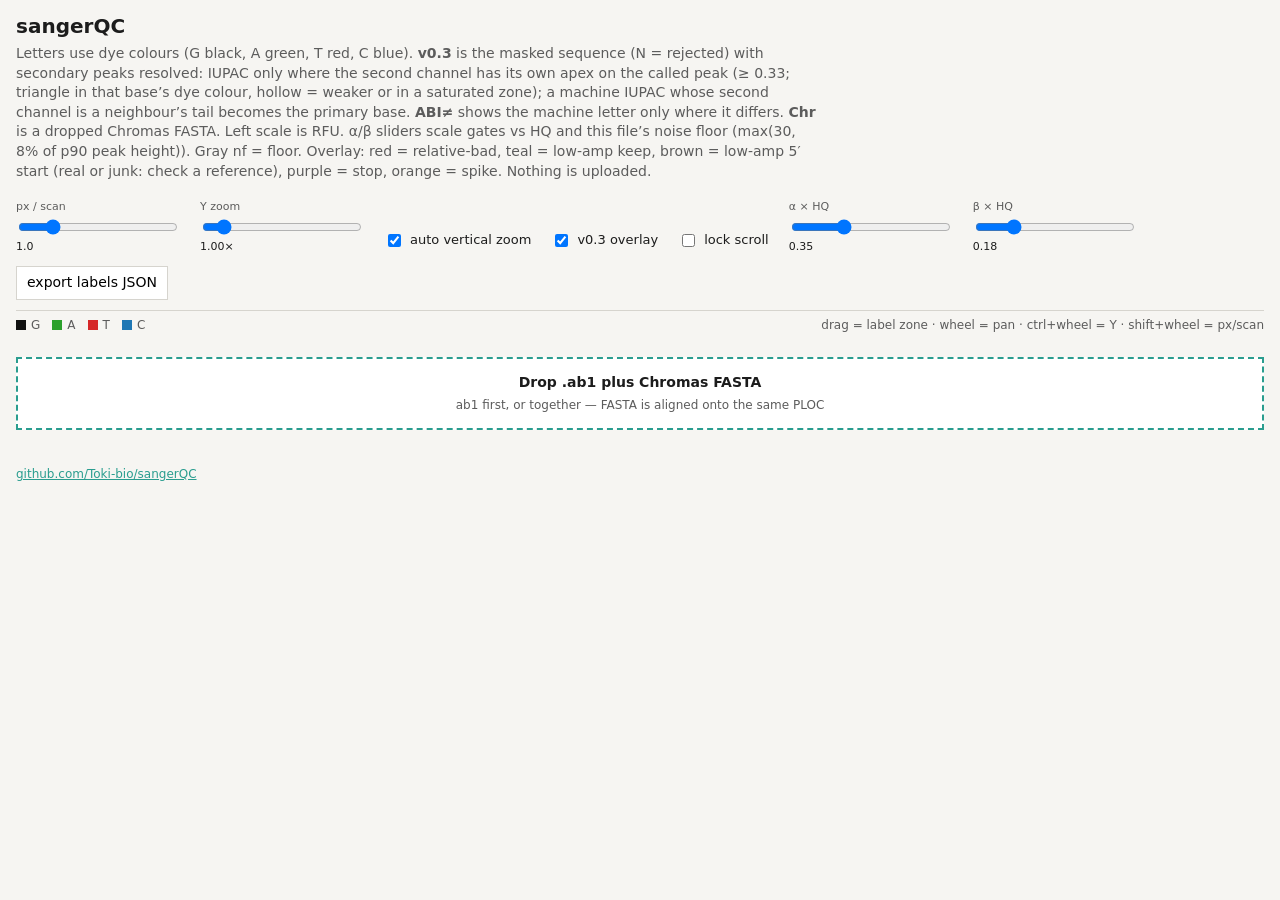
<file: index.html>
<!DOCTYPE html>
<html lang="en">
<head>
  <meta charset="utf-8" />
  <meta http-equiv="refresh" content="0; url=docs/index.html" />
  <title>sangerQC</title>
  <link rel="canonical" href="https://toki-bio.github.io/sangerQC/" />
</head>
<body>
  <p>Hosted viewer: <a href="https://toki-bio.github.io/sangerQC/">toki-bio.github.io/sangerQC</a></p>
  <p>Local: <a href="docs/index.html">docs/index.html</a></p>
</body>
</html>
</file>
<file: docs/style.css>
:root {
  --bg: #f6f5f2;
  --ink: #1c1c1c;
  --muted: #5c5c5c;
  --line: #d6d4ce;
  --accent: #2a9d8f;
  --panel: #fff;
}
* { box-sizing: border-box; }
html, body {
  margin: 0;
  background: var(--bg);
  color: var(--ink);
  font: 14px/1.4 system-ui, Segoe UI, sans-serif;
}
header, main, footer { max-width: none; padding: 12px 16px; }
header { padding-bottom: 0; }
h1 { font-size: 20px; font-weight: 600; margin: 0 0 4px; }
.lede { color: var(--muted); margin: 0 0 10px; max-width: 90ch; }
.toolbar {
  display: flex;
  flex-wrap: wrap;
  gap: 12px 20px;
  align-items: end;
  padding: 8px 0 10px;
  border-bottom: 1px solid var(--line);
}
.toolbar label {
  display: flex;
  flex-direction: column;
  gap: 2px;
  font-size: 11px;
  color: var(--muted);
  min-width: 140px;
}
.toolbar label.check {
  flex-direction: row;
  align-items: center;
  gap: 6px;
  min-width: auto;
  padding-bottom: 4px;
  color: var(--ink);
  font-size: 13px;
}
.toolbar input[type="range"] { width: 160px; }
.toolbar output { color: var(--ink); font-variant-numeric: tabular-nums; }
.drop {
  display: flex;
  flex-direction: column;
  align-items: center;
  justify-content: center;
  gap: 4px;
  min-height: 72px;
  margin: 12px 0;
  padding: 14px;
  border: 2px dashed var(--accent);
  background: var(--panel);
  cursor: pointer;
  position: relative;
  overflow: hidden;
}
.drop.has-files { min-height: 48px; }
.drop span { color: var(--muted); font-size: 12px; }
.drop input[type="file"] {
  position: absolute;
  inset: 0;
  opacity: 0;
  cursor: pointer;
}
.drop.drag { background: #e7f6f3; }
#err { color: #9b1c1c; margin: 8px 0; font-size: 13px; }
.panel {
  background: var(--panel);
  border: 1px solid var(--line);
  margin: 10px 0 14px;
}
.panel-bar {
  display: flex;
  flex-wrap: wrap;
  gap: 10px;
  align-items: center;
  padding: 6px 10px;
  border-bottom: 1px solid var(--line);
  font-size: 13px;
}
.panel-bar .name { font-weight: 600; }
.panel-bar .meta { color: var(--muted); flex: 1 1 240px; }
.panel-bar .hover { color: var(--muted); font-variant-numeric: tabular-nums; font-size: 12px; }
.panel-bar button {
  font: inherit;
  background: transparent;
  border: 1px solid var(--line);
  padding: 2px 8px;
  cursor: pointer;
}
.panel-bar button.close { margin-left: auto; }
.toolbar button {
  font: inherit;
  background: #fff;
  border: 1px solid var(--line);
  padding: 6px 10px;
  cursor: pointer;
  align-self: end;
}
.labellist {
  list-style: none;
  margin: 0;
  padding: 4px 10px 8px;
  font-size: 12px;
  color: var(--muted);
}
.labellist li { display: flex; gap: 10px; align-items: center; }
.labellist button { font: inherit; cursor: pointer; }
dialog {
  border: 1px solid var(--line);
  padding: 16px;
  background: #fff;
}
dialog menu { display: flex; gap: 8px; justify-content: end; padding: 12px 0 0; }
.viewport {
  overflow-x: auto;
  overflow-y: hidden;
  height: 310px;
  background: #fff;
}
.viewport canvas { display: block; }
.keys {
  display: flex;
  flex-wrap: wrap;
  gap: 12px;
  font-size: 12px;
  color: var(--muted);
  padding: 6px 0 0;
}
.keys span::before {
  content: "";
  display: inline-block;
  width: 10px;
  height: 10px;
  margin-right: 5px;
  vertical-align: -1px;
}
.keys .A::before { background: #2ca02c; }
.keys .C::before { background: #1f77b4; }
.keys .G::before { background: #111; }
.keys .T::before { background: #d62728; }
.keys .hint::before { display: none; }
.keys .hint { margin-left: auto; }
footer { color: var(--muted); font-size: 12px; padding-bottom: 24px; }
a { color: var(--accent); }
</file>
